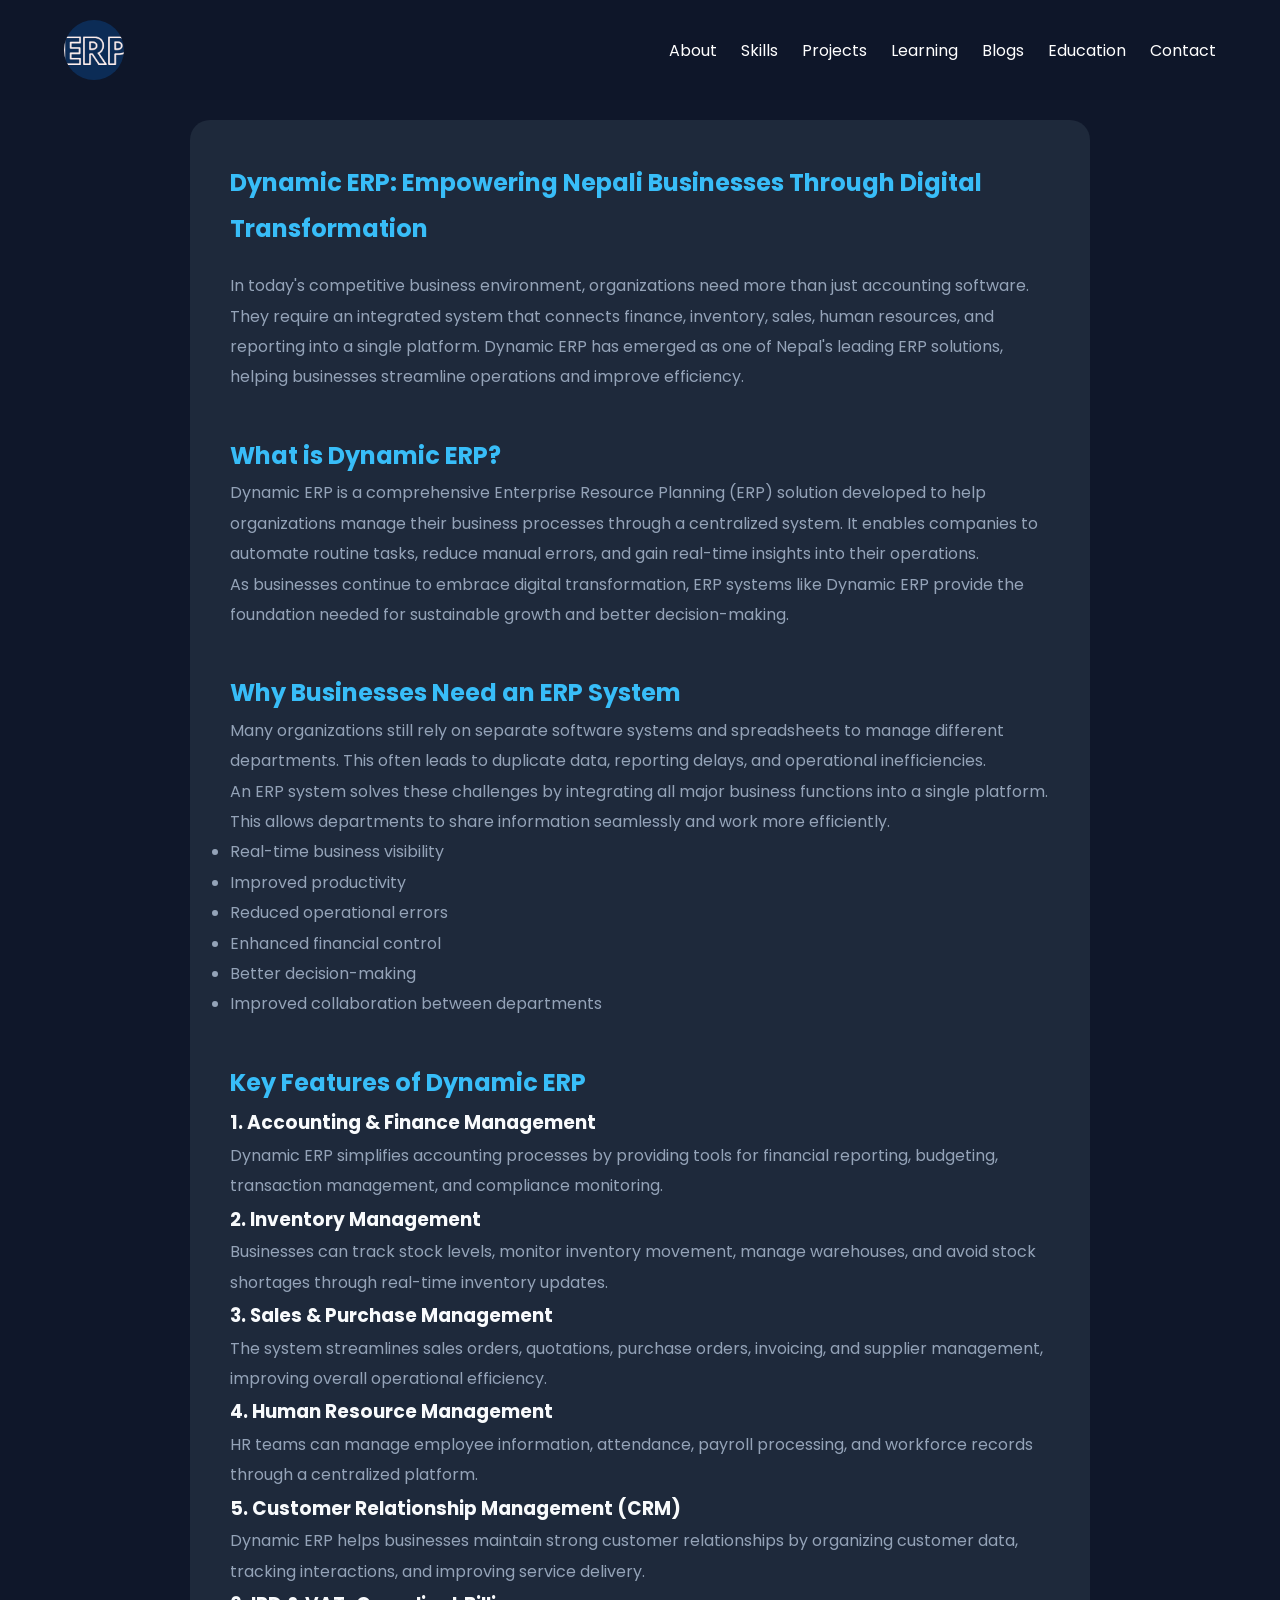
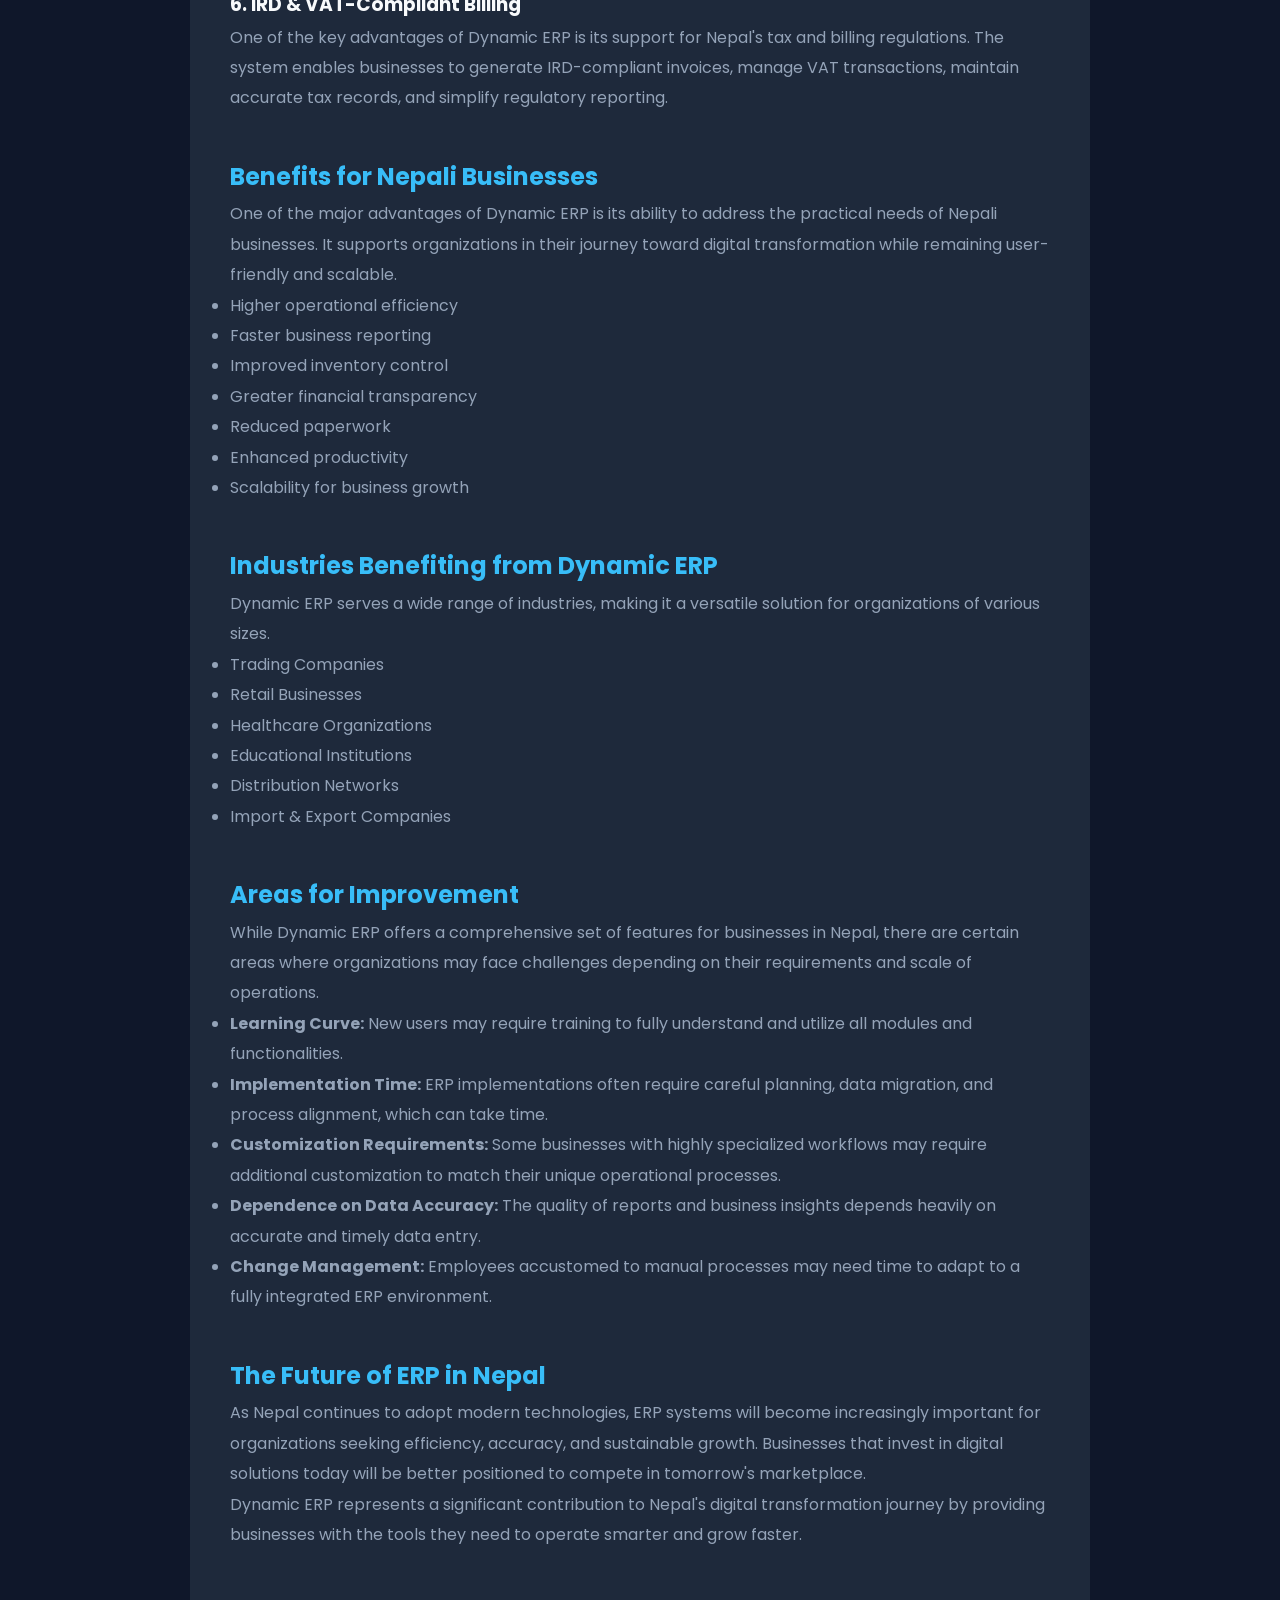
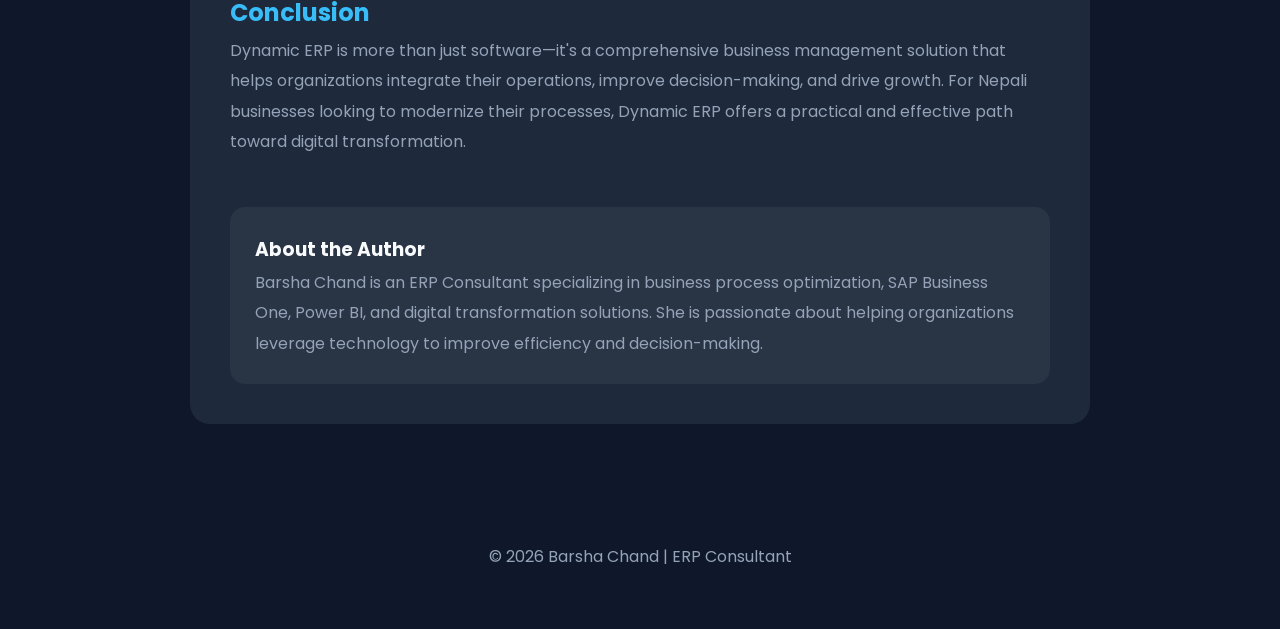
<file: DynamicERP.html>
<!DOCTYPE html>
<html lang="en">
<head>
<meta charset="UTF-8">
<meta name="viewport" content="width=device-width, initial-scale=1.0">

<title>Barsha Chand | ERP Consultant</title>

<link rel="stylesheet" href="style.css">
<link href="https://fonts.googleapis.com/css2?family=Poppins:wght@300;400;500;600;700&display=swap" rel="stylesheet">
</head>

<body id="top">

<!-- HEADER (loaded dynamically) -->
<header id="header"></header>

<script>
fetch("header.html")
  .then(res => res.text())
  .then(data => {
    document.getElementById("header").innerHTML = data;
  });
</script>

<section class="blog-post">
 
    <h1>Dynamic ERP: Empowering Nepali Businesses Through Digital Transformation</h1>

    <p>
        In today's competitive business environment, organizations need more than just accounting software.
        They require an integrated system that connects finance, inventory, sales, human resources,
        and reporting into a single platform. Dynamic ERP has emerged as one of Nepal's leading ERP
        solutions, helping businesses streamline operations and improve efficiency.
    </p>

    <h2>What is Dynamic ERP?</h2>

    <p>
        Dynamic ERP is a comprehensive Enterprise Resource Planning (ERP) solution developed to help
        organizations manage their business processes through a centralized system. It enables companies
        to automate routine tasks, reduce manual errors, and gain real-time insights into their operations.
    </p>

    <p>
        As businesses continue to embrace digital transformation, ERP systems like Dynamic ERP provide
        the foundation needed for sustainable growth and better decision-making.
    </p>

    <h2>Why Businesses Need an ERP System</h2>

    <p>
        Many organizations still rely on separate software systems and spreadsheets to manage different
        departments. This often leads to duplicate data, reporting delays, and operational inefficiencies.
    </p>

    <p>
        An ERP system solves these challenges by integrating all major business functions into a single
        platform. This allows departments to share information seamlessly and work more efficiently.
    </p>

    <ul>
        <li>Real-time business visibility</li>
        <li>Improved productivity</li>
        <li>Reduced operational errors</li>
        <li>Enhanced financial control</li>
        <li>Better decision-making</li>
        <li>Improved collaboration between departments</li>
    </ul>

    <h2>Key Features of Dynamic ERP</h2>

    <h3>1. Accounting & Finance Management</h3>
    <p>
        Dynamic ERP simplifies accounting processes by providing tools for financial reporting,
        budgeting, transaction management, and compliance monitoring.
    </p>

    <h3>2. Inventory Management</h3>
    <p>
        Businesses can track stock levels, monitor inventory movement, manage warehouses,
        and avoid stock shortages through real-time inventory updates.
    </p>

    <h3>3. Sales & Purchase Management</h3>
    <p>
        The system streamlines sales orders, quotations, purchase orders, invoicing,
        and supplier management, improving overall operational efficiency.
    </p>

    <h3>4. Human Resource Management</h3>
    <p>
        HR teams can manage employee information, attendance, payroll processing,
        and workforce records through a centralized platform.
    </p>

    <h3>5. Customer Relationship Management (CRM)</h3>
    <p>
        Dynamic ERP helps businesses maintain strong customer relationships by organizing
        customer data, tracking interactions, and improving service delivery.
    </p>

    <h3>6. IRD & VAT-Compliant Billing</h3>

<p>
    One of the key advantages of Dynamic ERP is its support for Nepal's tax and
    billing regulations. The system enables businesses to generate IRD-compliant
    invoices, manage VAT transactions, maintain accurate tax records, and simplify
    regulatory reporting. 
</p>

    <h2>Benefits for Nepali Businesses</h2>

    <p>
        One of the major advantages of Dynamic ERP is its ability to address the practical
        needs of Nepali businesses. It supports organizations in their journey toward digital
        transformation while remaining user-friendly and scalable.
    </p>

    <ul>
        <li>Higher operational efficiency</li>
        <li>Faster business reporting</li>
        <li>Improved inventory control</li>
        <li>Greater financial transparency</li>
        <li>Reduced paperwork</li>
        <li>Enhanced productivity</li>
        <li>Scalability for business growth</li>
    </ul>

    <h2>Industries Benefiting from Dynamic ERP</h2>

    <p>
        Dynamic ERP serves a wide range of industries, making it a versatile solution for
        organizations of various sizes.
    </p>

    <ul>
        <li>Trading Companies</li>
        <li>Retail Businesses</li>
        <li>Healthcare Organizations</li>
        <li>Educational Institutions</li>
        <li>Distribution Networks</li>
        <li>Import & Export Companies</li>
    </ul>
<h2>Areas for Improvement</h2>

<p>
    While Dynamic ERP offers a comprehensive set of features for businesses in Nepal,
    there are certain areas where organizations may face challenges depending on their
    requirements and scale of operations.
</p>

<ul>
    <li>
        <strong>Learning Curve:</strong> New users may require training to fully
        understand and utilize all modules and functionalities.
    </li>

    <li>
        <strong>Implementation Time:</strong> ERP implementations often require
        careful planning, data migration, and process alignment, which can take time.
    </li>

    <li>
        <strong>Customization Requirements:</strong> Some businesses with highly
        specialized workflows may require additional customization to match their
        unique operational processes.
    </li>

    <li>
        <strong>Dependence on Data Accuracy:</strong> The quality of reports and
        business insights depends heavily on accurate and timely data entry.
    </li>

    <li>
        <strong>Change Management:</strong> Employees accustomed to manual processes
        may need time to adapt to a fully integrated ERP environment.
    </li>
</ul>
    <h2>The Future of ERP in Nepal</h2>

    <p>
        As Nepal continues to adopt modern technologies, ERP systems will become increasingly
        important for organizations seeking efficiency, accuracy, and sustainable growth.
        Businesses that invest in digital solutions today will be better positioned to compete
        in tomorrow's marketplace.
    </p>

    <p>
        Dynamic ERP represents a significant contribution to Nepal's digital transformation
        journey by providing businesses with the tools they need to operate smarter and grow faster.
    </p>

    <h2>Conclusion</h2>

    <p>
        Dynamic ERP is more than just software—it's a comprehensive business management solution
        that helps organizations integrate their operations, improve decision-making, and drive growth.
        For Nepali businesses looking to modernize their processes, Dynamic ERP offers a practical
        and effective path toward digital transformation.
    </p>

    <div class="author-box">
    <h3>About the Author</h3>
    <p>
        Barsha Chand is an ERP Consultant specializing in business process optimization,
        SAP Business One, Power BI, and digital transformation solutions. She is passionate
        about helping organizations leverage technology to improve efficiency and decision-making.
    </p>
</div>
</section>

<!-- FOOTER -->
<footer id="footer"></footer>

<script>
fetch("footer.html")
  .then(res => res.text())
  .then(data => {
    document.getElementById("footer").innerHTML = data;
  });
</script>

</body>
</html>
</file>
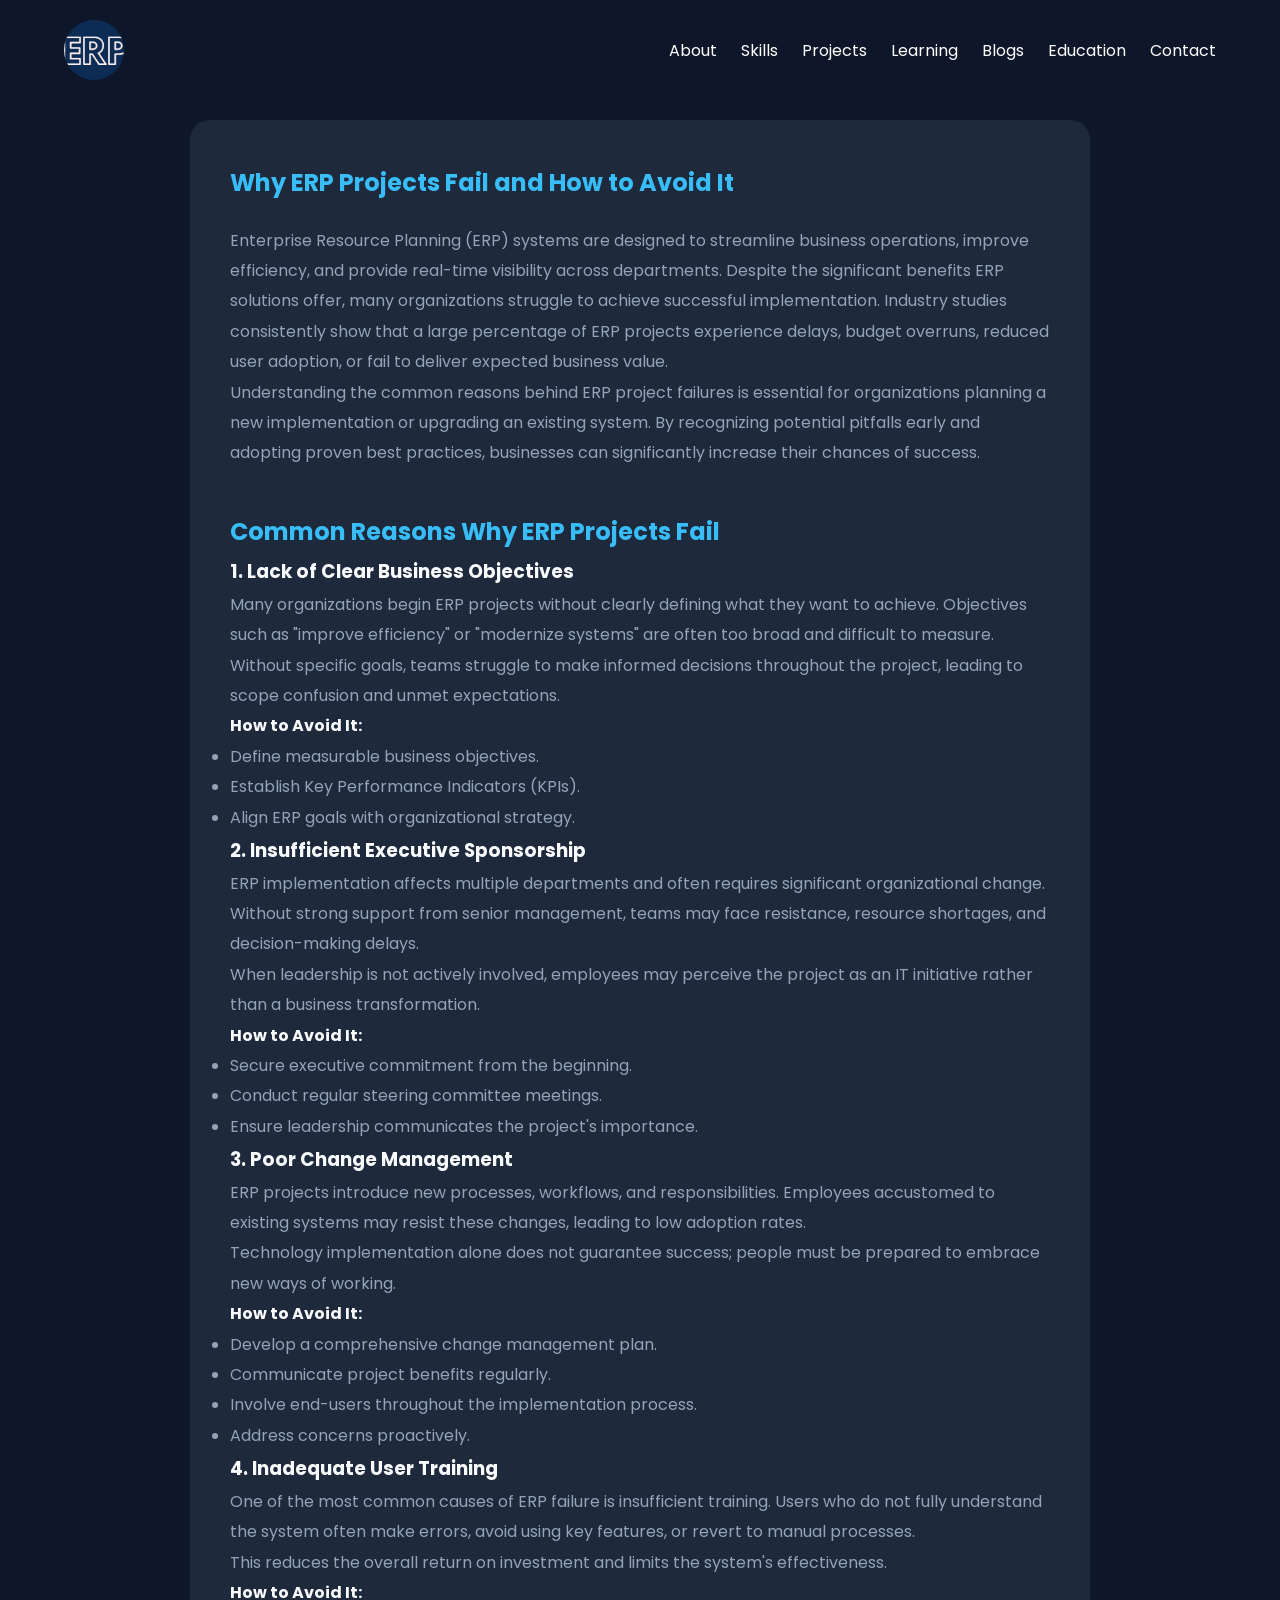
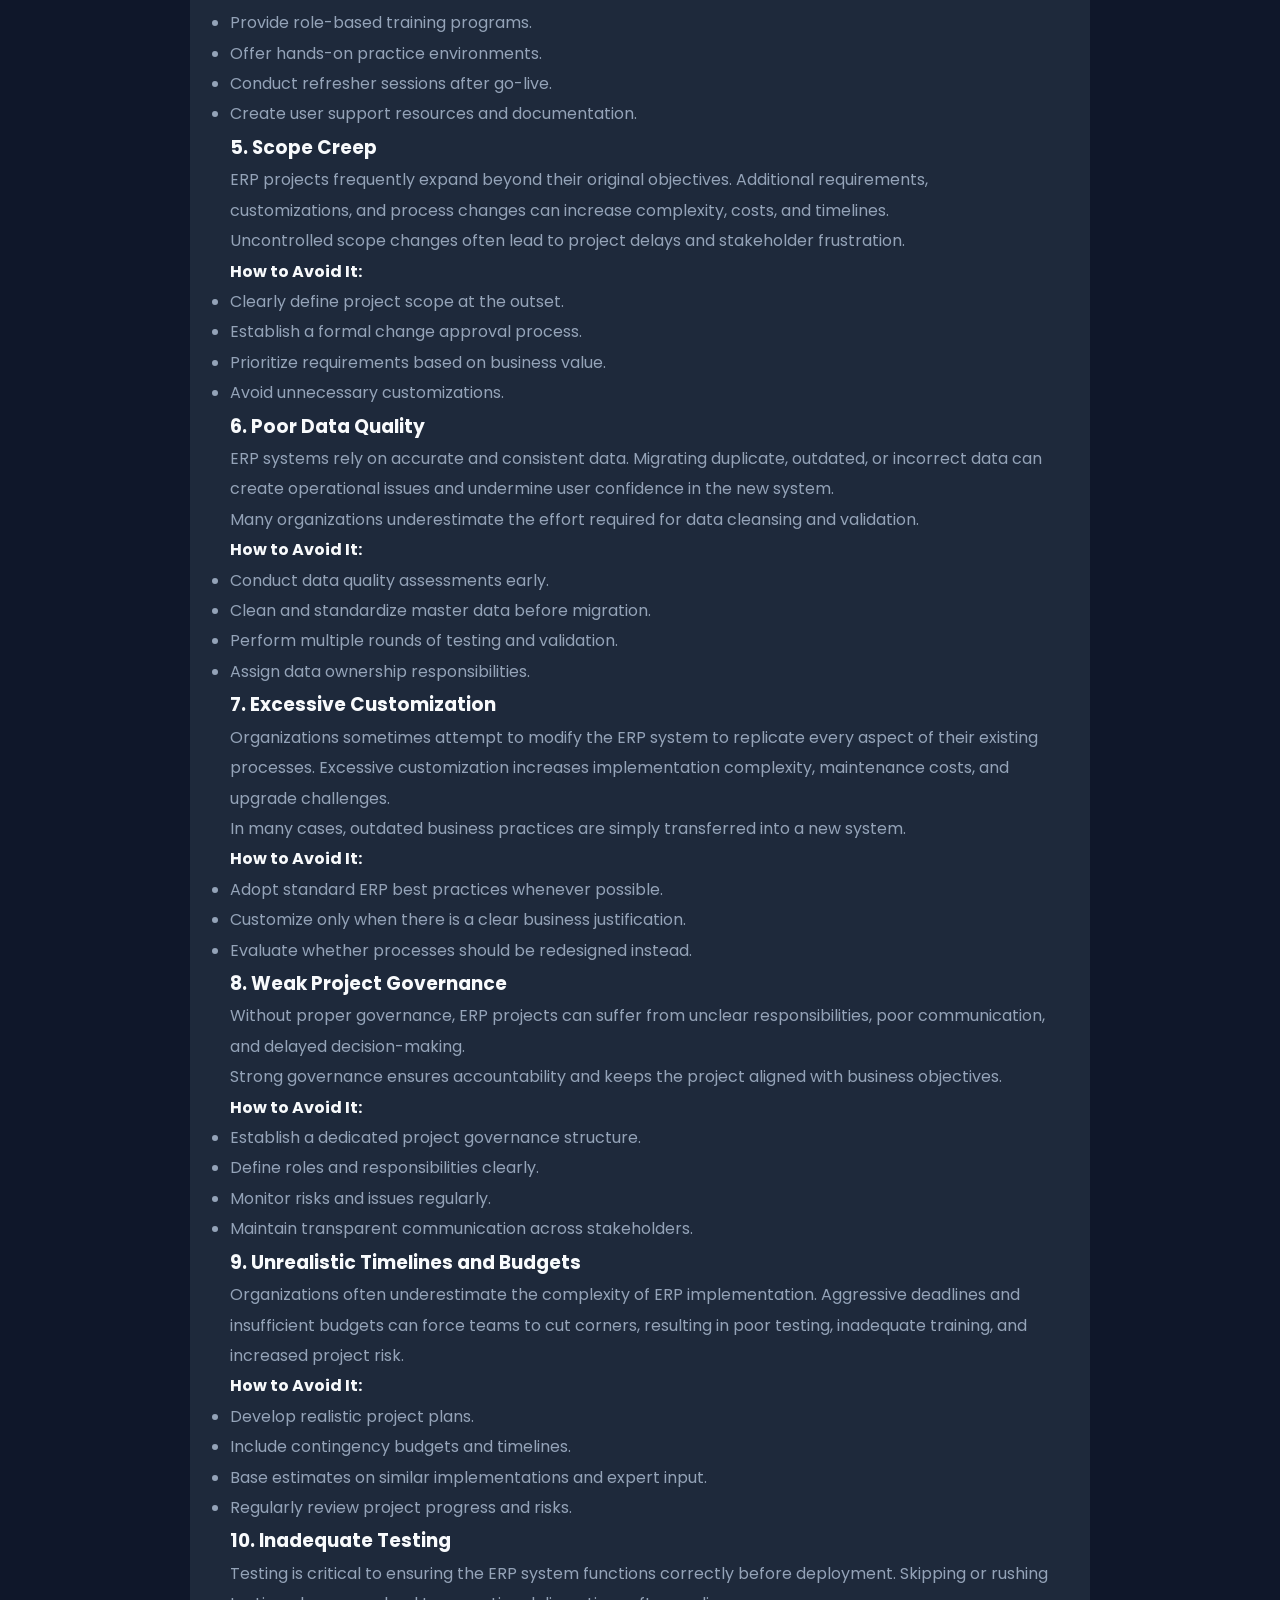
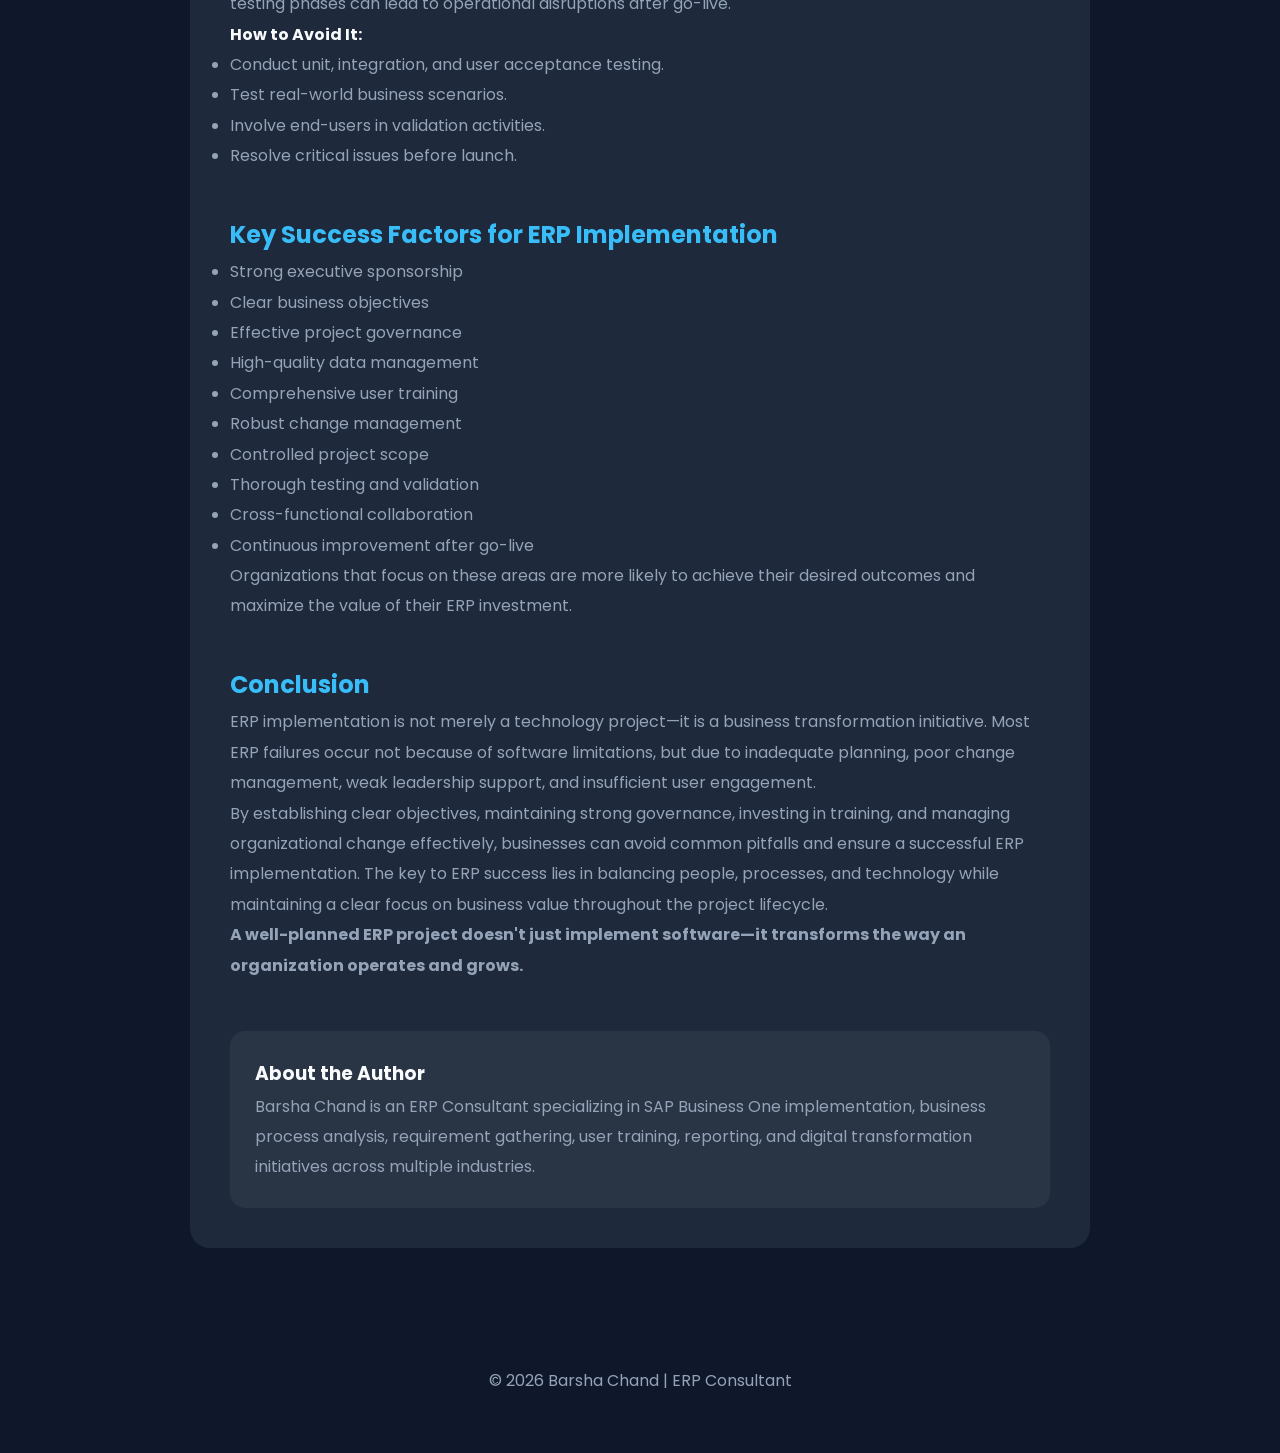
<file: ERPFail.html>
<!DOCTYPE html>
<html lang="en">
<head>
<meta charset="UTF-8">
<meta name="viewport" content="width=device-width, initial-scale=1.0">

<title>Barsha Chand | ERP Consultant</title>

<link rel="stylesheet" href="style.css">
<link href="https://fonts.googleapis.com/css2?family=Poppins:wght@300;400;500;600;700&display=swap" rel="stylesheet">
</head>

<body id="top">

<!-- HEADER (loaded dynamically) -->
<header id="header"></header>

<script>
fetch("header.html")
  .then(res => res.text())
  .then(data => {
    document.getElementById("header").innerHTML = data;
  });
</script>

<section class="blog-post">

<h1>Why ERP Projects Fail and How to Avoid It</h1>

<p>
Enterprise Resource Planning (ERP) systems are designed to streamline business operations, improve efficiency, and provide real-time visibility across departments. Despite the significant benefits ERP solutions offer, many organizations struggle to achieve successful implementation. Industry studies consistently show that a large percentage of ERP projects experience delays, budget overruns, reduced user adoption, or fail to deliver expected business value.
</p>

<p>
Understanding the common reasons behind ERP project failures is essential for organizations planning a new implementation or upgrading an existing system. By recognizing potential pitfalls early and adopting proven best practices, businesses can significantly increase their chances of success.
</p>

<h2>Common Reasons Why ERP Projects Fail</h2>

<h3>1. Lack of Clear Business Objectives</h3>

<p>
Many organizations begin ERP projects without clearly defining what they want to achieve. Objectives such as "improve efficiency" or "modernize systems" are often too broad and difficult to measure.
</p>

<p>
Without specific goals, teams struggle to make informed decisions throughout the project, leading to scope confusion and unmet expectations.
</p>

<strong>How to Avoid It:</strong>

<ul>
<li>Define measurable business objectives.</li>
<li>Establish Key Performance Indicators (KPIs).</li>
<li>Align ERP goals with organizational strategy.</li>
</ul>

<h3>2. Insufficient Executive Sponsorship</h3>

<p>
ERP implementation affects multiple departments and often requires significant organizational change. Without strong support from senior management, teams may face resistance, resource shortages, and decision-making delays.
</p>

<p>
When leadership is not actively involved, employees may perceive the project as an IT initiative rather than a business transformation.
</p>

<strong>How to Avoid It:</strong>

<ul>
<li>Secure executive commitment from the beginning.</li>
<li>Conduct regular steering committee meetings.</li>
<li>Ensure leadership communicates the project's importance.</li>
</ul>

<h3>3. Poor Change Management</h3>

<p>
ERP projects introduce new processes, workflows, and responsibilities. Employees accustomed to existing systems may resist these changes, leading to low adoption rates.
</p>

<p>
Technology implementation alone does not guarantee success; people must be prepared to embrace new ways of working.
</p>

<strong>How to Avoid It:</strong>

<ul>
<li>Develop a comprehensive change management plan.</li>
<li>Communicate project benefits regularly.</li>
<li>Involve end-users throughout the implementation process.</li>
<li>Address concerns proactively.</li>
</ul>

<h3>4. Inadequate User Training</h3>

<p>
One of the most common causes of ERP failure is insufficient training. Users who do not fully understand the system often make errors, avoid using key features, or revert to manual processes.
</p>

<p>
This reduces the overall return on investment and limits the system's effectiveness.
</p>

<strong>How to Avoid It:</strong>

<ul>
<li>Provide role-based training programs.</li>
<li>Offer hands-on practice environments.</li>
<li>Conduct refresher sessions after go-live.</li>
<li>Create user support resources and documentation.</li>
</ul>

<h3>5. Scope Creep</h3>

<p>
ERP projects frequently expand beyond their original objectives. Additional requirements, customizations, and process changes can increase complexity, costs, and timelines.
</p>

<p>
Uncontrolled scope changes often lead to project delays and stakeholder frustration.
</p>

<strong>How to Avoid It:</strong>

<ul>
<li>Clearly define project scope at the outset.</li>
<li>Establish a formal change approval process.</li>
<li>Prioritize requirements based on business value.</li>
<li>Avoid unnecessary customizations.</li>
</ul>

<h3>6. Poor Data Quality</h3>

<p>
ERP systems rely on accurate and consistent data. Migrating duplicate, outdated, or incorrect data can create operational issues and undermine user confidence in the new system.
</p>

<p>
Many organizations underestimate the effort required for data cleansing and validation.
</p>

<strong>How to Avoid It:</strong>

<ul>
<li>Conduct data quality assessments early.</li>
<li>Clean and standardize master data before migration.</li>
<li>Perform multiple rounds of testing and validation.</li>
<li>Assign data ownership responsibilities.</li>
</ul>

<h3>7. Excessive Customization</h3>

<p>
Organizations sometimes attempt to modify the ERP system to replicate every aspect of their existing processes. Excessive customization increases implementation complexity, maintenance costs, and upgrade challenges.
</p>

<p>
In many cases, outdated business practices are simply transferred into a new system.
</p>

<strong>How to Avoid It:</strong>

<ul>
<li>Adopt standard ERP best practices whenever possible.</li>
<li>Customize only when there is a clear business justification.</li>
<li>Evaluate whether processes should be redesigned instead.</li>
</ul>

<h3>8. Weak Project Governance</h3>

<p>
Without proper governance, ERP projects can suffer from unclear responsibilities, poor communication, and delayed decision-making.
</p>

<p>
Strong governance ensures accountability and keeps the project aligned with business objectives.
</p>

<strong>How to Avoid It:</strong>

<ul>
<li>Establish a dedicated project governance structure.</li>
<li>Define roles and responsibilities clearly.</li>
<li>Monitor risks and issues regularly.</li>
<li>Maintain transparent communication across stakeholders.</li>
</ul>

<h3>9. Unrealistic Timelines and Budgets</h3>

<p>
Organizations often underestimate the complexity of ERP implementation. Aggressive deadlines and insufficient budgets can force teams to cut corners, resulting in poor testing, inadequate training, and increased project risk.
</p>

<strong>How to Avoid It:</strong>

<ul>
<li>Develop realistic project plans.</li>
<li>Include contingency budgets and timelines.</li>
<li>Base estimates on similar implementations and expert input.</li>
<li>Regularly review project progress and risks.</li>
</ul>

<h3>10. Inadequate Testing</h3>

<p>
Testing is critical to ensuring the ERP system functions correctly before deployment. Skipping or rushing testing phases can lead to operational disruptions after go-live.
</p>

<strong>How to Avoid It:</strong>

<ul>
<li>Conduct unit, integration, and user acceptance testing.</li>
<li>Test real-world business scenarios.</li>
<li>Involve end-users in validation activities.</li>
<li>Resolve critical issues before launch.</li>
</ul>

<h2>Key Success Factors for ERP Implementation</h2>

<ul>
<li>Strong executive sponsorship</li>
<li>Clear business objectives</li>
<li>Effective project governance</li>
<li>High-quality data management</li>
<li>Comprehensive user training</li>
<li>Robust change management</li>
<li>Controlled project scope</li>
<li>Thorough testing and validation</li>
<li>Cross-functional collaboration</li>
<li>Continuous improvement after go-live</li>
</ul>

<p>
Organizations that focus on these areas are more likely to achieve their desired outcomes and maximize the value of their ERP investment.
</p>

<h2>Conclusion</h2>

<p>
ERP implementation is not merely a technology project—it is a business transformation initiative. Most ERP failures occur not because of software limitations, but due to inadequate planning, poor change management, weak leadership support, and insufficient user engagement.
</p>

<p>
By establishing clear objectives, maintaining strong governance, investing in training, and managing organizational change effectively, businesses can avoid common pitfalls and ensure a successful ERP implementation. The key to ERP success lies in balancing people, processes, and technology while maintaining a clear focus on business value throughout the project lifecycle.
</p>

<p>
<strong>A well-planned ERP project doesn't just implement software—it transforms the way an organization operates and grows.</strong>
</p>

<div class="author-box">
    <h3>About the Author</h3>
    <p>
        Barsha Chand is an ERP Consultant specializing in SAP Business One implementation, business process analysis, requirement gathering, user training, reporting, and digital transformation initiatives across multiple industries.
    </p>
</div>

</section>

<!-- FOOTER -->
<footer id="footer"></footer>

<script>
fetch("footer.html")
  .then(res => res.text())
  .then(data => {
    document.getElementById("footer").innerHTML = data;
  });
</script>

</body>
</html>
</file>
<file: style.css>
:root{
    --bg:#0f172a;
    --card:#1e293b;
    --primary:#38bdf8;
    --text:#f8fafc;
    --muted:#94a3b8;
}

*{
    margin:0;
    padding:0;
    box-sizing:border-box;
    font-family:'Poppins',sans-serif;
    scroll-behavior:smooth;
}

body{
    background:var(--bg);
    color:var(--text);
}

.container{
    width:90%;
    max-width:1200px;
    margin:auto;
}

/* NAVBAR */

nav{
    position:fixed;
    top:0;
    width:100%;
    background:rgba(15,23,42,.95);
    backdrop-filter:blur(10px);
    z-index:1000;
}

.nav-content{
    display:flex;
    justify-content:space-between;
    align-items:center;
    padding:20px 0;
}

.logo {
    width: 60px;
    height: 60px;
    border-radius: 50%;
    overflow: hidden;
    display: block;
    cursor: pointer;
}

.logo img {
    width: 100%;
    height: 100%;
    object-fit: cover;
}

.nav-links a{
    color:white;
    text-decoration:none;
    margin-left:20px;
    transition:.3s;
}

.nav-links a:hover{
    color:var(--primary);
}

/* HERO */

.hero{
    min-height:100vh;
    padding-top:120px;
    display:block;
}

.hero-content{
    max-width:800px;
}

.hero-badge{
    display:inline-block;
    background:rgba(56,189,248,.15);
    color:var(--primary);
    padding:8px 18px;
    border-radius:30px;
    font-size:.9rem;
    font-weight:600;
    margin-bottom:25px;
}

.hero h1{
    font-size:4rem;
    line-height:1.1;
}

.hero h1 span{
    color:var(--primary);
}

.hero-subtitle{
    color:var(--muted);
    font-size:1.3rem;
    margin-top:15px;
}

.hero-description{
    color:var(--muted);
    line-height:1.9;
    margin:25px 0;
    font-size:1.05rem;
}
.typing {
      position: relative;
    top: 13px;
    display: inline-block;
    vertical-align: baseline;
    overflow: hidden;
    white-space: nowrap;    
    border-right: 3px solid var(--primary);
    width: 0;
    animation:
        typing 3s steps(12, end) forwards,
        blink 0.8s step-end 5s;
}

@keyframes typing {
    from {
        width: 0;
    }
    to {
        width: 12ch;
    }
}

@keyframes blink {
    50% {
        border-color: transparent;
    }
}
.skill-tags{
    display:flex;
    flex-wrap:wrap;
    gap:12px;
    margin:30px 0;
}

.skill{
    background:var(--card);
    color:var(--primary);
    border:1px solid rgba(56,189,248,.3);
    padding:10px 16px;
    border-radius:30px;
}

.hero-quote{
    color:var(--primary);
    font-style:italic;
    margin-bottom:30px;
}

.hero-buttons{
    display:flex;
    gap:15px;
    flex-wrap:wrap;
}


.btn{
    display:inline-block;
    background:var(--primary);
    color:#0f172a;
    padding:14px 26px;
    border-radius:8px;
    text-decoration:none;
    font-weight:600;
}

.btn-outline{
    background:transparent;
    border:2px solid var(--primary);
    color:var(--primary);
}

/* SECTIONS */

section{
    padding:50px 0;
}

.section-title{
    text-align:center;
    font-size:2.5rem;
    margin-bottom:50px;
}

.about{
    max-width:850px;
    margin:auto;
    text-align:center;
    line-height:1.9;
    color:var(--muted);
}

.skills-grid,
.projects-grid{
    display:grid;
    grid-template-columns:repeat(auto-fit,minmax(250px,1fr));
    gap:20px;
}

.card{
    background:var(--card);
    padding:25px;
    border-radius:15px;
    transition:.3s;
}

.card:hover{
    transform:translateY(-8px);
}

.card p{
    margin-top:10px;
    color:var(--muted);
}

.timeline{
    max-width:800px;
    margin:auto;
}

.timeline-item{
    background:var(--card);
    padding:25px;
    border-radius:15px;
    margin-bottom:20px;
}

.contact{
    text-align:center;
}

.socials{
    margin-top:25px;
}

.socials a{
    color:var(--primary);
    text-decoration:none;
    margin:0 12px;
}

footer{
    text-align:center;
    padding:30px;
    color:var(--muted);
}
.hero-wrapper{
    display:flex;
    align-items:center;
    justify-content:space-between;
    gap:80px;
}

.hero-image{
    flex:1;
    display:flex;
    justify-content:flex-start;
}

.hero-content{
    flex:1;
}

.hero-image img{
    width:350px;
    height:350px;
    border-radius:50%;
    object-fit:cover;
    border:5px solid var(--primary);
    box-shadow:0 0 30px rgba(56,189,248,.3);
}
.blog-post{
    max-width:900px;
    margin:120px auto 60px;
    padding:40px;
    background:var(--card);
    border-radius:20px;
    color:var(--text);
    line-height:1.9;
}

.blog-post h1{
    color:var(--primary);
    margin-bottom:20px;
}

.blog-post h2{
    color:var(--primary);
    margin-top:40px;
}

.blog-post p,
.blog-post li{
    color:var(--muted);
}

.author-box{
    margin-top:50px;
    padding:25px;
    border-radius:15px;
    background:rgba(255,255,255,.05);
}

/* MOBILE */
/* MOBILE */

@media (max-width:768px){

    .hero h1{
        font-size:2.8rem;
    }

    .nav-links{
        display:none;
    }

    .hero{
        text-align:center;
    }

    .skill-tags{
        justify-content:center;
    }

    .hero-buttons{
        justify-content:center;
    }

    .hero-wrapper{
        flex-direction:column;
        text-align:center;
    }

    .hero-image{
        justify-content:center;
    }

    .hero-image img{
        width:250px;
        height:250px;
    }

    /* BLOG MOBILE */

    .blog-post{
        margin:100px 15px 40px;
        padding:25px;
    }

    .blog-post h1{
        font-size:2rem;
    }

    .blog-post h2{
        font-size:1.5rem;
    }

    .blog-post h3{
        font-size:1.2rem;
    }
}
</file>
